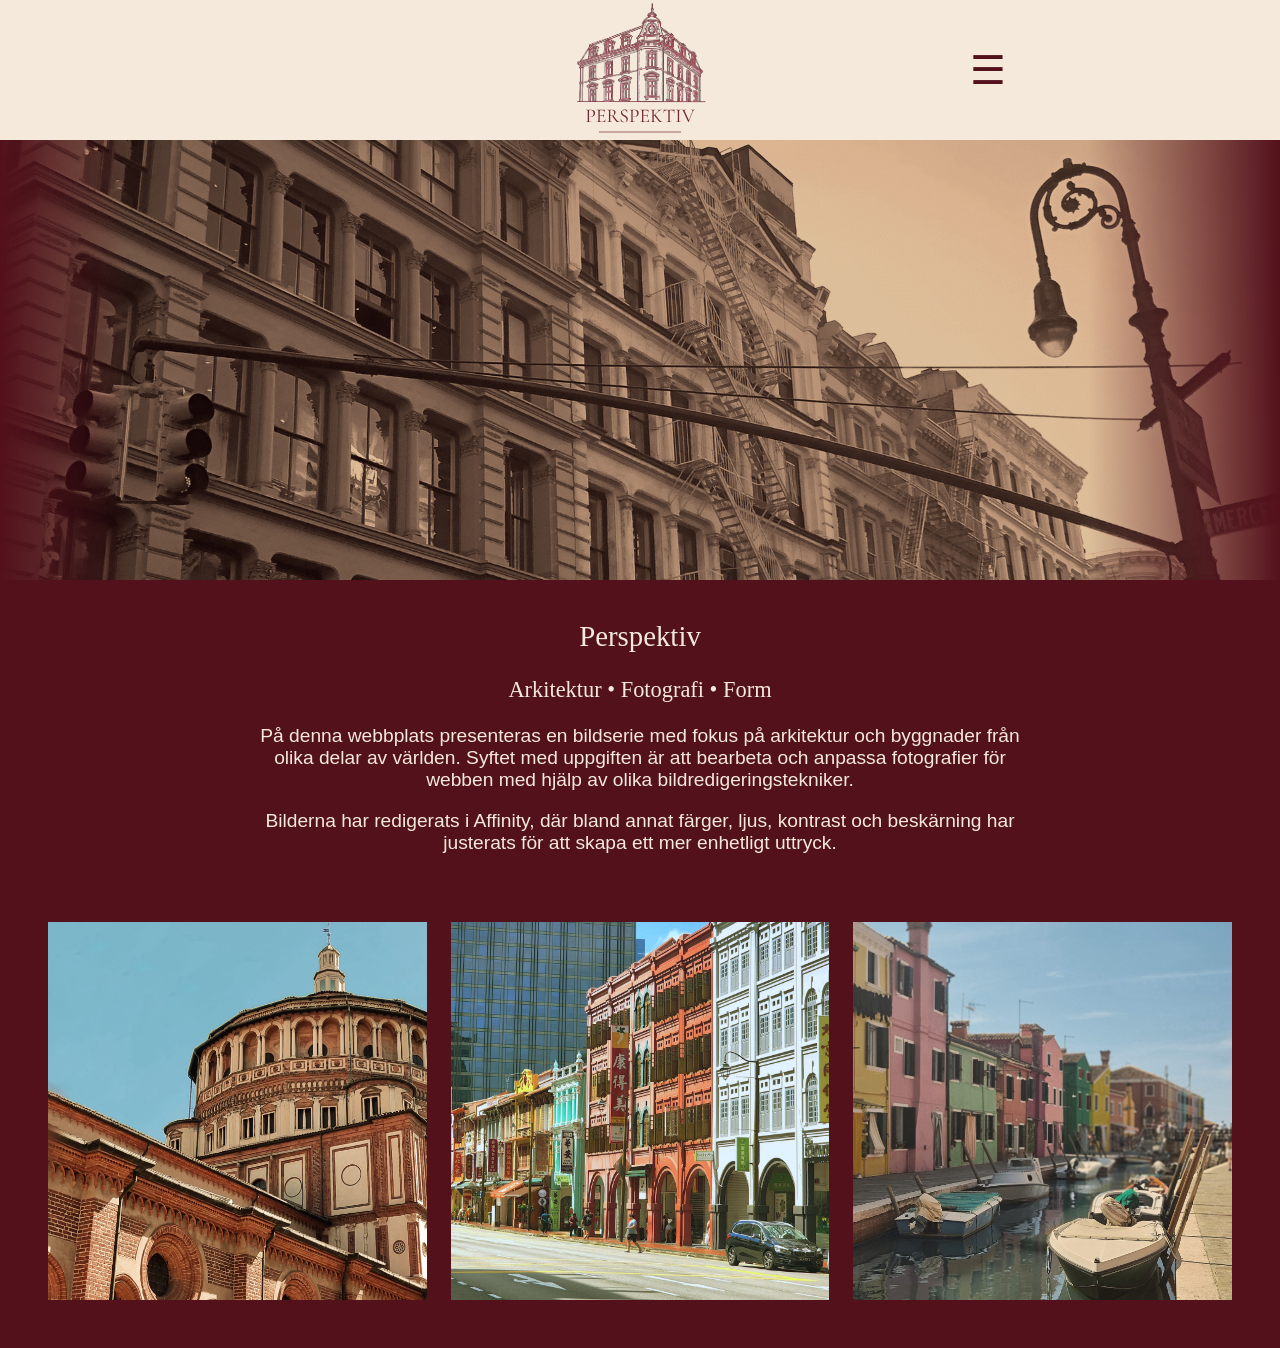
<file: index.html>
<!DOCTYPE html>
<html lang="sv">

<head>
    <meta charset="UTF-8">
    <meta name="viewport" content="width=device-width, initial-scale=1.0">
    <link rel="Stylesheet" href="css/style.css">
    <script src="js/main.js" defer></script>

    <link rel="icon" type="image/x-icon" href="images/favicon.ico">
    <link rel="icon" type="image/png" href="images/favicon.png">

    <title>Perspektiv</title>
</head>

<body>
    <header>
        <!-- Logotyp men inbyggd länk till startsida-->
        <a href="index.html" class="logo">
            <img src="images/logo.svg" alt="Perspektivs logotyp">
        </a>

        <!-- Navigation/Meny -->
        <button class="menu-toggle">☰</button>
        <nav class="menu">
            <ul>
                <li><a href="index.html">Start</a></li>
                <li><a href="product.html">Bildredigering</a></li>
                <li><a href="about.html">Om mig</a></li>
            </ul>
        </nav>
    </header>
    <main>
        <section class="hero">
            <img src="images/hero.png" alt="">
        </section>
        <section class="intro">
            <h1>Perspektiv</h1>
            <p class="accent-text">Arkitektur • Fotografi • Form</p>
            <!--alt. ändra till "Byggnader, detaljer & perspektiv"-->
            <p>På denna webbplats presenteras en bildserie med fokus på arkitektur och byggnader från olika delar av världen. 
                Syftet med uppgiften är att bearbeta och anpassa fotografier för webben med hjälp av olika bildredigeringstekniker.
            </p>
            <p>Bilderna har redigerats i Affinity, där bland annat färger, ljus, kontrast och beskärning har justerats för att skapa ett mer enhetligt uttryck.</p>
        </section>

        <section class="image-gallery">
            <img src="images/bildserie001.jpeg" alt="Historisk kyrkobyggnad med rund kupol och detaljerad tegelfasad">
            <img src="images/bildserie002.jpeg" alt="Rad av färgglada historiska byggnader längs en stadsgata">
            <img src="images/bildserie003.jpeg" alt="Kanal med förtöjda båtar och pastellfärgade hus längs vattnet">
        </section>
    </main>

</body>

</html>
</file>
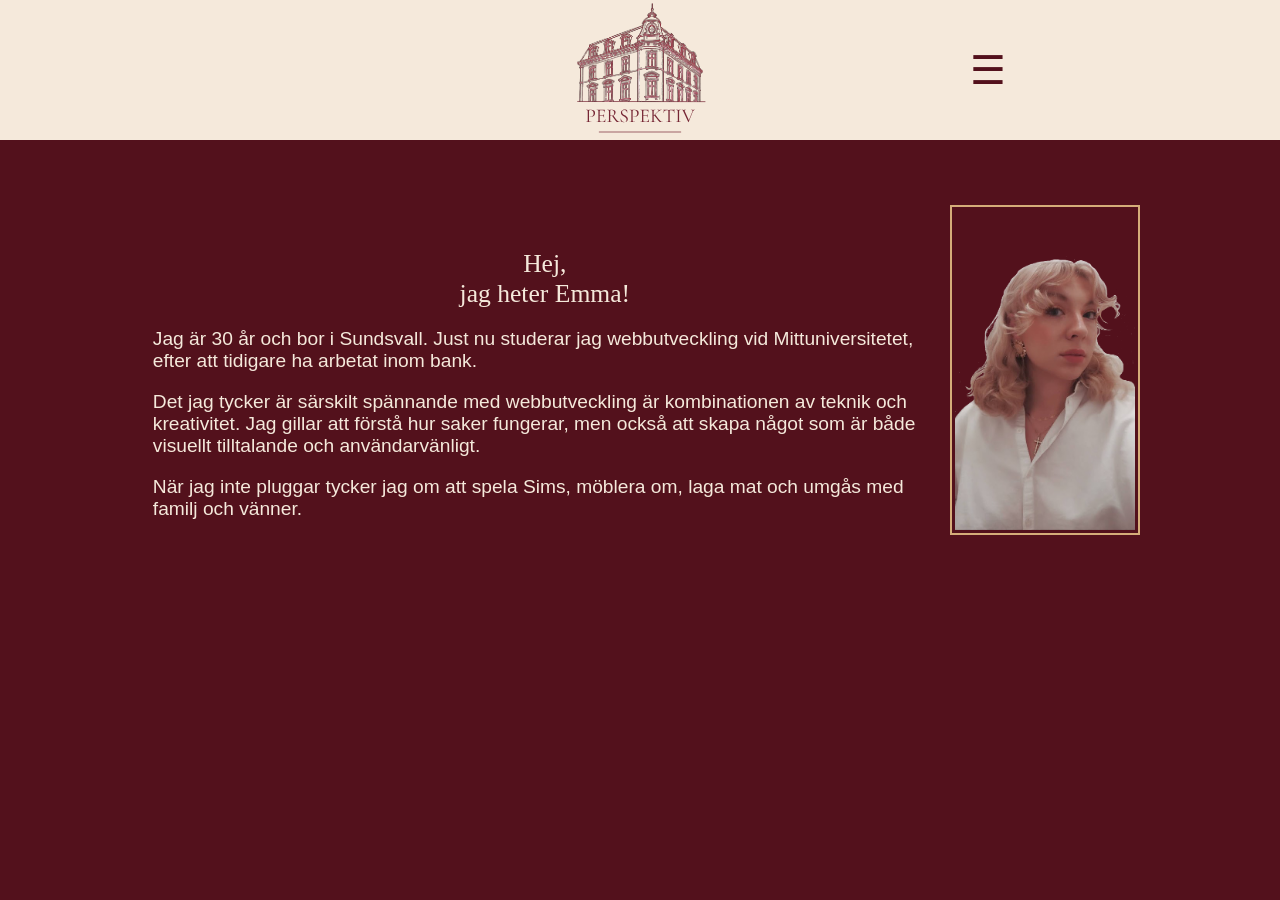
<file: about.html>
<!DOCTYPE html>
<html lang="sv">
<head>
    <meta charset="UTF-8">
    <meta name="viewport" content="width=device-width, initial-scale=1.0">
    <link rel="Stylesheet" href="css/style.css">
    <script src="js/main.js" defer></script>

    <link rel="icon" type="image/x-icon" href="images/favicon.ico">
    <link rel="icon" type="image/png" href="images/favicon.png">

    <title>Perspektiv</title>
</head>
<body>
    <header>
        <!-- Logotyp men inbyggd länk till startsida-->
        <a href="index.html" class="logo">
            <img src="images/logo.svg" alt="Perspektivs logotyp">
        </a>

        <!-- Navigation/Meny -->
        <button class="menu-toggle">☰</button>
        <nav class="menu">
            <ul>
                <li><a href="index.html">Start</a></li>
                <li><a href="product.html">Bildredigering</a></li>
                <li><a href="about.html">Om mig</a></li>
            </ul>
        </nav>
    </header>
    <main class="about">

        <div class="about-text">
        <h1>Hej,
            <br>
            jag heter Emma!
        </h1>
        <p>Jag är 30 år och bor i Sundsvall. Just nu studerar jag webbutveckling vid Mittuniversitetet, efter att tidigare ha arbetat inom bank.</p>
        <p>
            Det jag tycker är särskilt spännande med webbutveckling är kombinationen av teknik och kreativitet. Jag gillar att förstå hur saker 
            fungerar, men också att skapa något som är både visuellt tilltalande och användarvänligt.
        </p>
        <p>När jag inte pluggar tycker jag om att spela Sims, möblera om, laga mat och umgås med familj och vänner.</p>
        </div>
        <img src="images/portrait.png" alt="Porträtt av Emma i vit skjorta">
    </main>
    
</body>
</html>
</file>
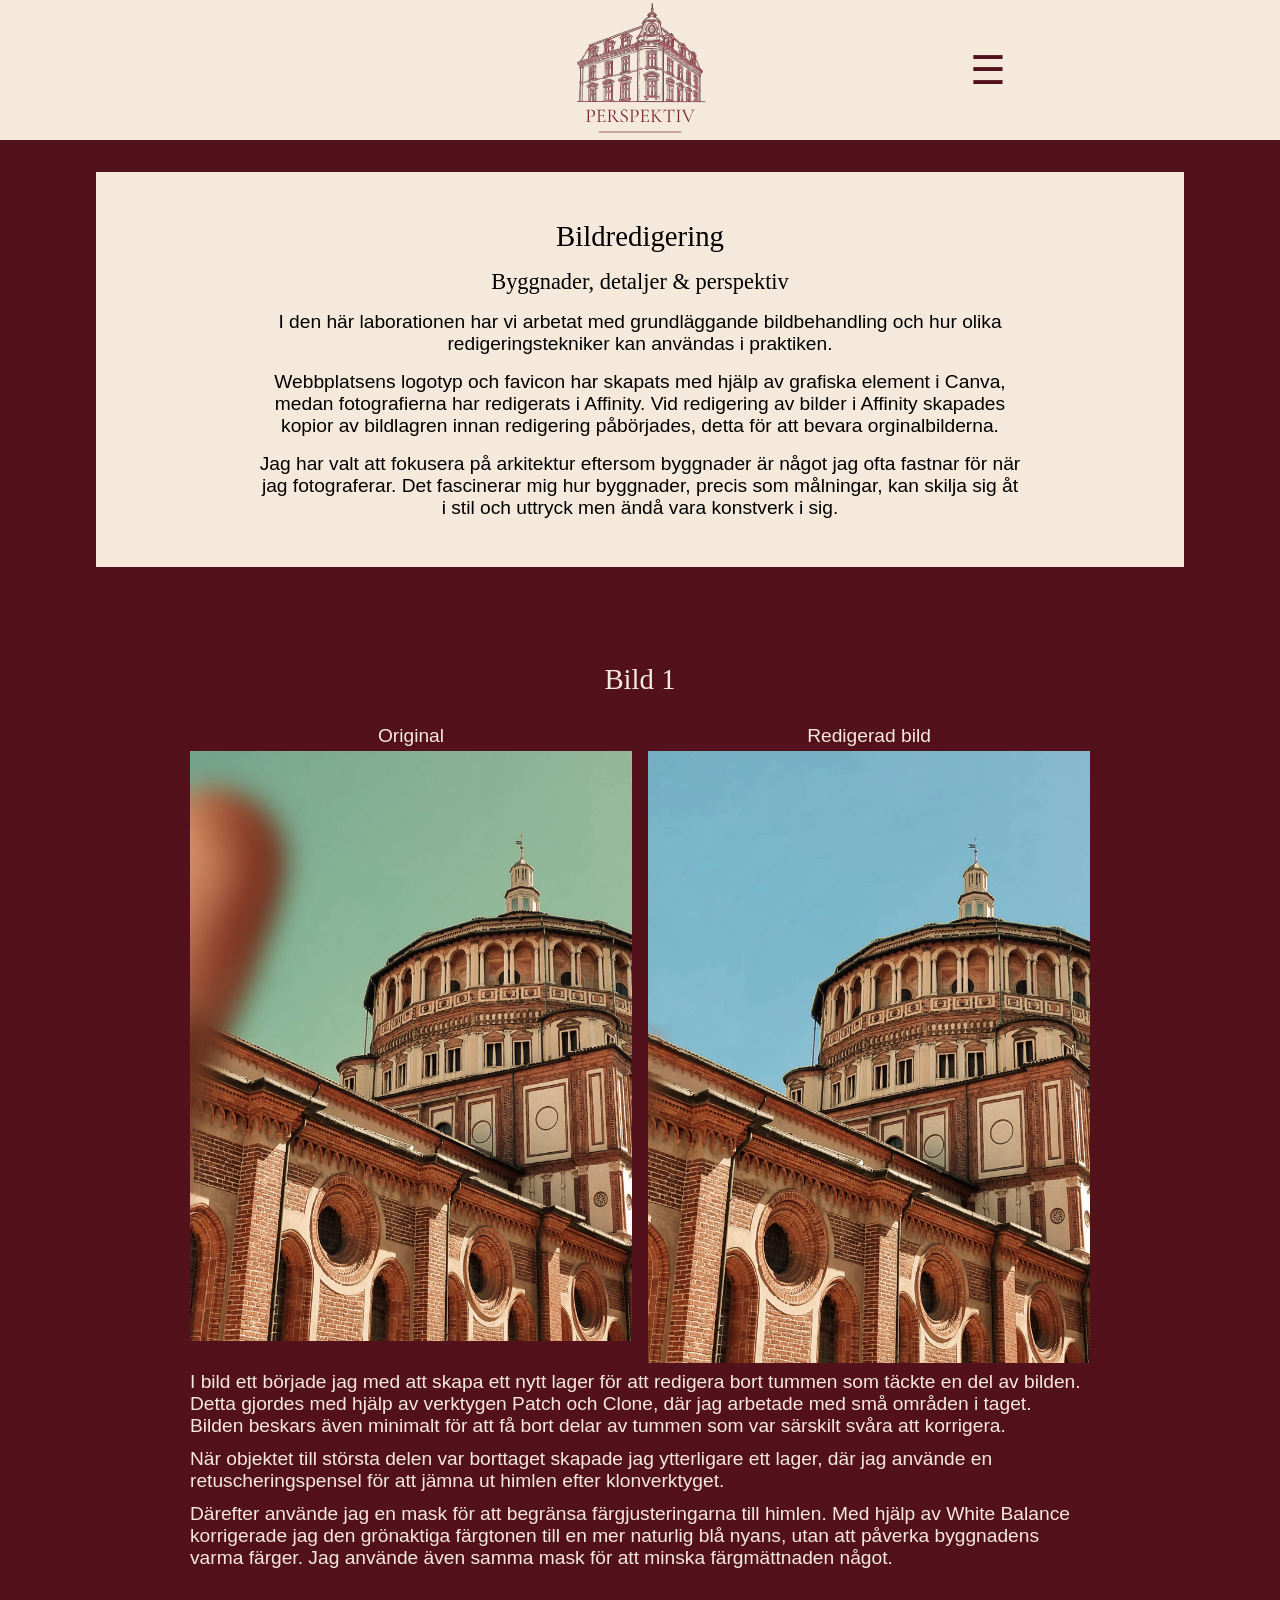
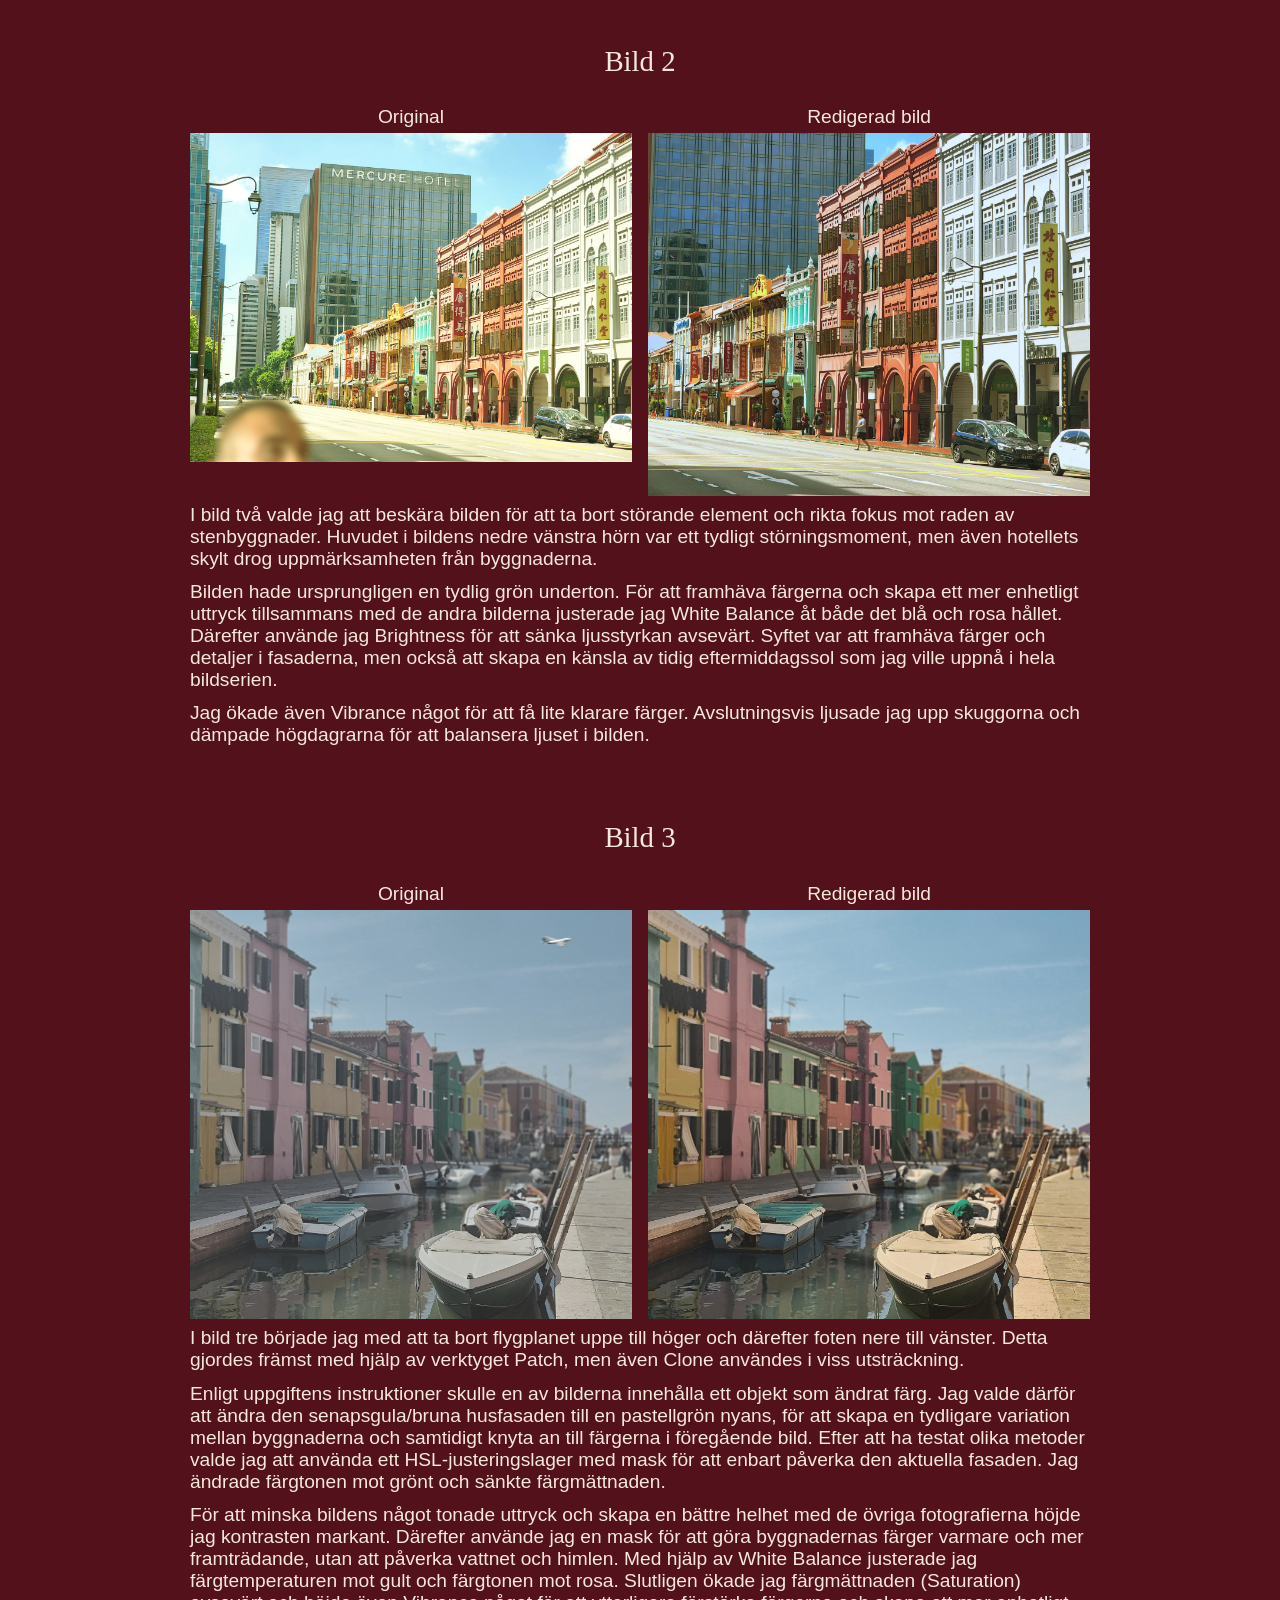
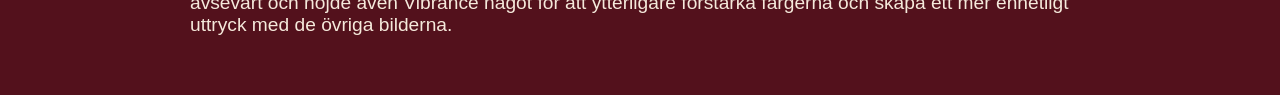
<file: product.html>
<!DOCTYPE html>
<html lang="sv">

<head>
    <meta charset="UTF-8">
    <meta name="viewport" content="width=device-width, initial-scale=1.0">
    <link rel="Stylesheet" href="css/style.css">
    <script src="js/main.js" defer></script>

    <link rel="icon" type="image/x-icon" href="images/favicon.ico">
    <link rel="icon" type="image/png" href="images/favicon.png">

    <title>Perspektiv</title>
</head>

<body>
    <header>
        <!-- Logotyp men inbyggd länk till startsida-->
        <a href="index.html" class="logo">
            <img src="images/logo.svg" alt="Perspektivs logotyp">
        </a>

        <!-- Navigation/Meny -->
        <button class="menu-toggle">☰</button>
        <nav class="menu">
            <ul>
                <li><a href="index.html">Start</a></li>
                <li><a href="product.html">Bildredigering</a></li>
                <li><a href="about.html">Om mig</a></li>
            </ul>
        </nav>
    </header>
    <main>
        <section class="image-intro">
            <h1>Bildredigering</h1>
            <p class="accent-text">Byggnader, detaljer & perspektiv</p>
            <p>I den här laborationen har vi arbetat med grundläggande bildbehandling och hur olika redigeringstekniker
                kan användas i praktiken.</p>
            <p>
                Webbplatsens logotyp och favicon har skapats med hjälp av grafiska element i Canva, medan fotografierna
                har redigerats i Affinity.
                Vid redigering av bilder i Affinity skapades kopior av bildlagren innan redigering påbörjades, detta för
                att bevara orginalbilderna.
            </p>
            <p>
                Jag har valt att fokusera på arkitektur eftersom byggnader är något jag ofta fastnar för när jag
                fotograferar.
                Det fascinerar mig hur byggnader, precis som målningar, kan skilja sig åt i stil och uttryck men ändå
                vara konstverk i sig.
            </p>
        </section>
        <section class="editing-gallery">

            <article class="image-comparison">
                <h2>Bild 1</h2>
                <p class="image-label">Original</p>
                <p class="image-label">Redigerad bild</p>

                <img src="images/original001.jpg" alt="Originalfoto av kyrkobyggnad med en tumme som skymmer delar av bilden">
                <img src="images/bildserie001.jpeg" alt="Redigerat foto av kyrkobyggnad där tummen har tagits bort och himlens färger korrigerats">

                <p class="edit-info">
                    I bild ett började jag med att skapa ett nytt lager för att redigera bort tummen som täckte en del
                    av bilden.
                    Detta gjordes med hjälp av verktygen Patch och Clone, där jag arbetade med små områden i taget.
                    Bilden beskars även
                    minimalt för att få bort delar av tummen som var särskilt svåra att korrigera.
                </p>
                <p class="edit-info">När objektet till största delen var borttaget skapade jag ytterligare ett lager,
                    där jag använde en retuscheringspensel för att jämna ut himlen efter klonverktyget.</p>
                <p class="edit-info">
                    Därefter använde jag en mask för att begränsa färgjusteringarna till himlen. Med hjälp av White
                    Balance korrigerade jag den
                    grönaktiga färgtonen till en mer naturlig blå nyans, utan att påverka byggnadens varma färger. Jag
                    använde även samma mask för
                    att minska färgmättnaden något.
                </p>
            </article>

            <article class="image-comparison">
                <h2>Bild 2</h2>
                <p class="image-label">Original</p>
                <p class="image-label">Redigerad bild</p>

                <img src="images/original002.jpg" alt="Originalfoto av färgglada stadsfasader med störande objekt i förgrunden">
                <img src="images/bildserie002.jpeg" alt="Redigerat foto av stadsfasader med beskuren komposition och justerade färger">
                <p class="edit-info">
                    I bild två valde jag att beskära bilden för att ta bort störande element och rikta fokus mot raden
                    av stenbyggnader.
                    Huvudet i bildens nedre vänstra hörn var ett tydligt störningsmoment, men även hotellets skylt drog
                    uppmärksamheten från byggnaderna.
                </p>
                <p class="edit-info">
                    Bilden hade ursprungligen en tydlig grön underton. För att framhäva färgerna och skapa ett mer
                    enhetligt uttryck tillsammans med de andra bilderna
                    justerade jag White Balance åt både det blå och rosa hållet. Därefter använde jag Brightness för att
                    sänka ljusstyrkan avsevärt.
                    Syftet var att framhäva färger och detaljer i fasaderna, men också att skapa en känsla av tidig
                    eftermiddagssol som jag ville uppnå i hela bildserien.
                </p>
                <p class="edit-info">
                    Jag ökade även Vibrance något för att få lite klarare färger. Avslutningsvis ljusade jag upp
                    skuggorna och dämpade högdagrarna för att balansera ljuset i bilden.
                </p>
            </article>

            <article class="image-comparison">
                <h2>Bild 3</h2>
                <p class="image-label">Original</p>
                <p class="image-label">Redigerad bild</p>

                <img src="images/original003.jpg" alt="Originalfoto av kanal med båtar, pastellfärgade hus och ett flygplan på himlen">
                <img src="images/bildserie003.jpeg" alt="Redigerat foto av kanal med båtar och pastellfärgade hus där ett flygplan tagits bort och en husfasad ändrats till grön">
                <p class="edit-info">
                    I bild tre började jag med att ta bort flygplanet uppe till höger och därefter foten nere till
                    vänster.
                    Detta gjordes främst med hjälp av verktyget Patch, men även Clone användes i viss utsträckning.
                </p>
                <p class="edit-info">
                    Enligt uppgiftens instruktioner skulle en av bilderna innehålla ett objekt som ändrat färg. Jag
                    valde därför
                    att ändra den senapsgula/bruna husfasaden till en pastellgrön nyans, för att skapa en tydligare
                    variation mellan
                    byggnaderna och samtidigt knyta an till färgerna i föregående bild. Efter att ha testat olika
                    metoder valde jag att
                    använda ett HSL-justeringslager med mask för att enbart påverka den aktuella fasaden. Jag ändrade
                    färgtonen mot grönt och sänkte färgmättnaden.
                </p>
                <p class="edit-info">
                    För att minska bildens något tonade uttryck och skapa en bättre helhet med de övriga fotografierna
                    höjde jag kontrasten markant.
                    Därefter använde jag en mask för att göra byggnadernas färger varmare och mer framträdande, utan att
                    påverka vattnet och himlen.
                    Med hjälp av White Balance justerade jag färgtemperaturen mot gult och färgtonen mot rosa. Slutligen
                    ökade jag färgmättnaden (Saturation)
                    avsevärt och höjde även Vibrance något för att ytterligare förstärka färgerna och skapa ett mer
                    enhetligt uttryck med de övriga bilderna.
                </p>
            </article>
        </section>
    </main>

</body>

</html>
</file>
<file: css/style.css>
/* 
    --- 0. Grundläggande styling --- 
*/

:root {
    --primary-color: #f5e9db;
    --secondary-color: #53111c;
    --pink-color: #d2aeab;

}

body {
    background-color: var(--secondary-color);
    margin: 0;
    text-align: center;
    color: var(--primary-color);
    font-size: 16px;
    font-family: Arial, Helvetica, sans-serif;
}

a {
    color: inherit;
    text-decoration: none;
}

a:hover {
    text-decoration: underline;
}

h1,
h2 {
    font-family: Georgia, 'Times New Roman', Times, serif;
    font-weight: 400;
    padding-top: 1rem;
}

.accent-text {
    font-family: Georgia, 'Times New Roman', Times, serif;
    font-size: 1.4rem;
}



/* 
    --- 1. Header och navigation --- 
*/

header {
    display: grid;
    grid-template-columns: 1fr auto 1fr;
    grid-template-rows: minmax(0, 1fr);
    align-items: center;
    height: 100px;
    padding: 0 15px;
    box-sizing: border-box;
    position: relative;
    z-index: 10;

    background-color: var(--primary-color);
}

.logo {
    grid-column: 2;
    height: 100%;
    width: auto;
    max-width: 100%;
    justify-self: center;

}


.logo img {
    display: block;
    height: 100%;
    width: auto;
    max-width: 100%;
}


/* Haburgemeny */
.menu-toggle {
    grid-column: 3;
    justify-self: center;
    border: none;
    background-color: transparent;
    color: var(--secondary-color);
    cursor: pointer;
    font-size: 1.5rem;
}

.menu {
    position: absolute;
    top: 100%;
    width: 50%;
    justify-self: center;
    text-align: center;
    background-color: var(--secondary-color);
    color: var(--primary-color);
    max-height: 0;
    overflow: hidden;
}

/* Visar meny när klassen open läggs till */
.menu.open {
    max-height: 500px;
    transition: max-height 0.5s ease-out;
}

.menu ul {
    list-style: none;
    padding: 0;
    font-size: 1.2rem;
}

.menu li {
    padding-bottom: 1rem;
}

.menu a:hover {
    text-decoration: underline;
}


/*
    --- Startsidan ---
*/


/* Hero */

.hero {
    background-color: var(--secondary-color);
}


.hero img {
    display: block;
    width: 100%;
    max-height: 300px;
    object-fit: cover;
    object-position: center 10%;
    opacity: 0.8;
    mask-image: linear-gradient(to right,
            transparent 0%,
            black 10%,
            black 85%,
            transparent 100%);
}

.intro {
    padding: 0 2.5rem;
}

/* Bild grid på startsidan */
.image-gallery {
    display: grid;
    grid-template-columns: 1fr;
    gap: 1.5rem;
    padding: 3rem;
}

.image-gallery img {
    max-width: 550px;
    width: 100%;
    height: auto;
    aspect-ratio: 1 / 1;
    object-fit: cover;
    margin: 0 auto;
}

/*
 --- Bildregsigerings sidan ---
*/

.image-intro {
    padding: 1rem;
    background-color: var(--primary-color);
    color: black;
    margin: 1.5rem;
}

.image-intro h1 {
    margin: 0;
}

.editing-gallery {
    padding: 1.5rem;
}

.image-comparison {
    display: grid;
    grid-template-columns: repeat(2, minmax(0, 1fr));
    gap: 0.3rem 1rem;
    width: 90%;
    max-width: 900px;
    margin: 0 auto 2rem;
}

.image-comparison h2 {
    grid-column: 1 / -1;
}

.image-comparison img {
    display: block;
    width: 100%;
    height: auto;
}

.image-label {
    margin: 0;

}

.edit-info {
    grid-column: 1 / -1;
    margin: 0.2rem 0;
    text-align: left;

}

/*
 --- Om mig-sidan ---
*/

.about {
    margin: 2.5rem;
}

.about h1 {
    grid-column: 1;
    margin-top: 3rem;
    font-size: 1.6rem;
}

.about img {
    width: 50%;
    max-width: 180px;
    height: auto;
    padding: 0.2rem;
    border: double 2px #d5ad79;
    margin-top: 1rem;
}


@media (min-width: 768px) {
    body {
        font-size: 1.2rem;
    }

    .image-gallery {
        margin-top: 1rem;

    }

    header {
        height: 140px;
    }

    .menu-toggle {
        font-size: 2.5rem;
    }


    .hero img {
        max-height: 400px;
        object-position: top;

    }

    .about {
        display: flex;
        align-items: center;

        max-width: 1000px;
        width: 90%;
        margin: 2rem auto;
    }

    .about-text {
        padding: 0.8rem;
        text-align: left;
    }

    .about-text h1 {
        text-align: center;
    }

}

@media (min-width: 1204px) {

    .hero img {
        max-height: 440px;
    }

    .intro {
        width: 60%;
        margin: 1rem auto;
    }

    .image-gallery {
        grid-template-columns: repeat(3, 1fr);
        margin: 1rem auto 0;
    }

    .image-intro {
        padding: 2rem 6rem;
        ;
        width: 70%;
        margin: 2rem auto;
    }

    .image-intro p {
        width: 85%;
        margin: 1rem auto;
    }


}

@media (min-width: 1600px) {
    header {
        height: 160px;
    }

    .hero img {
        max-height: 600px;
        object-position: top;
    }
}
</file>
